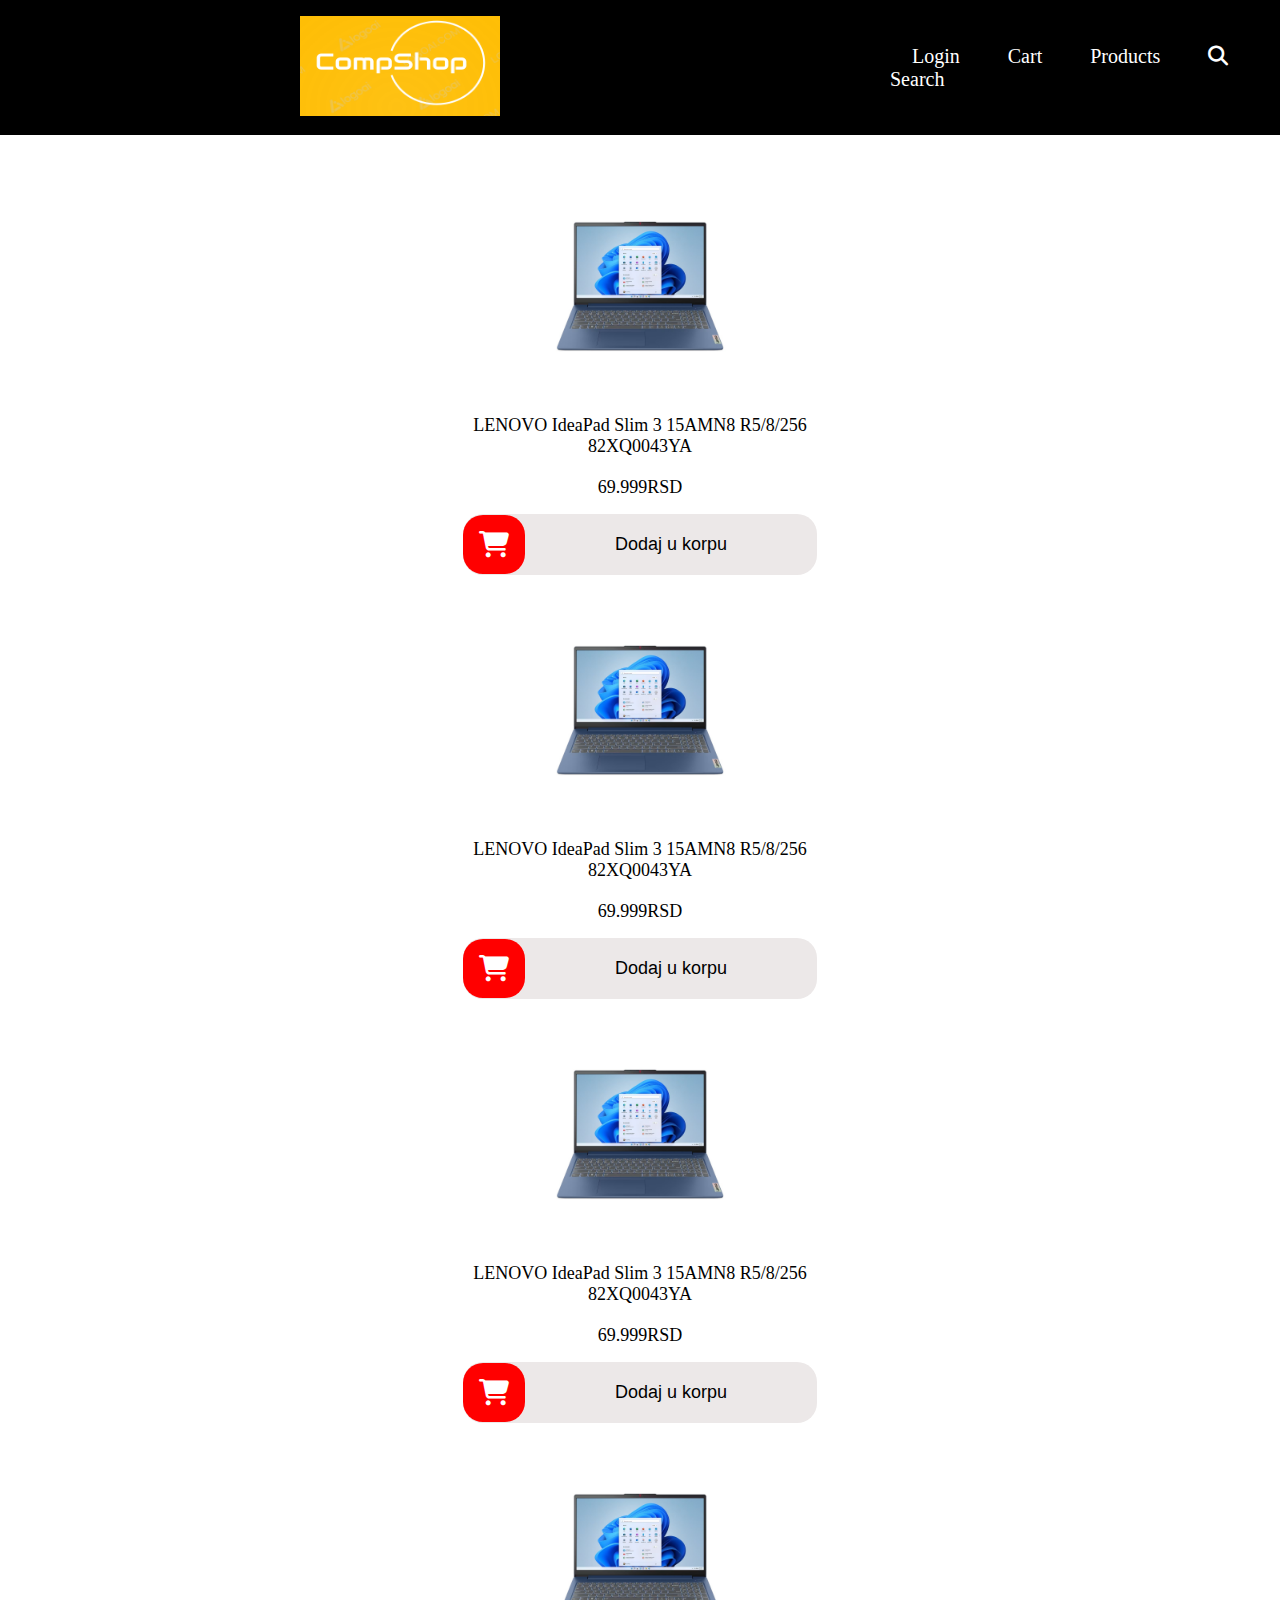
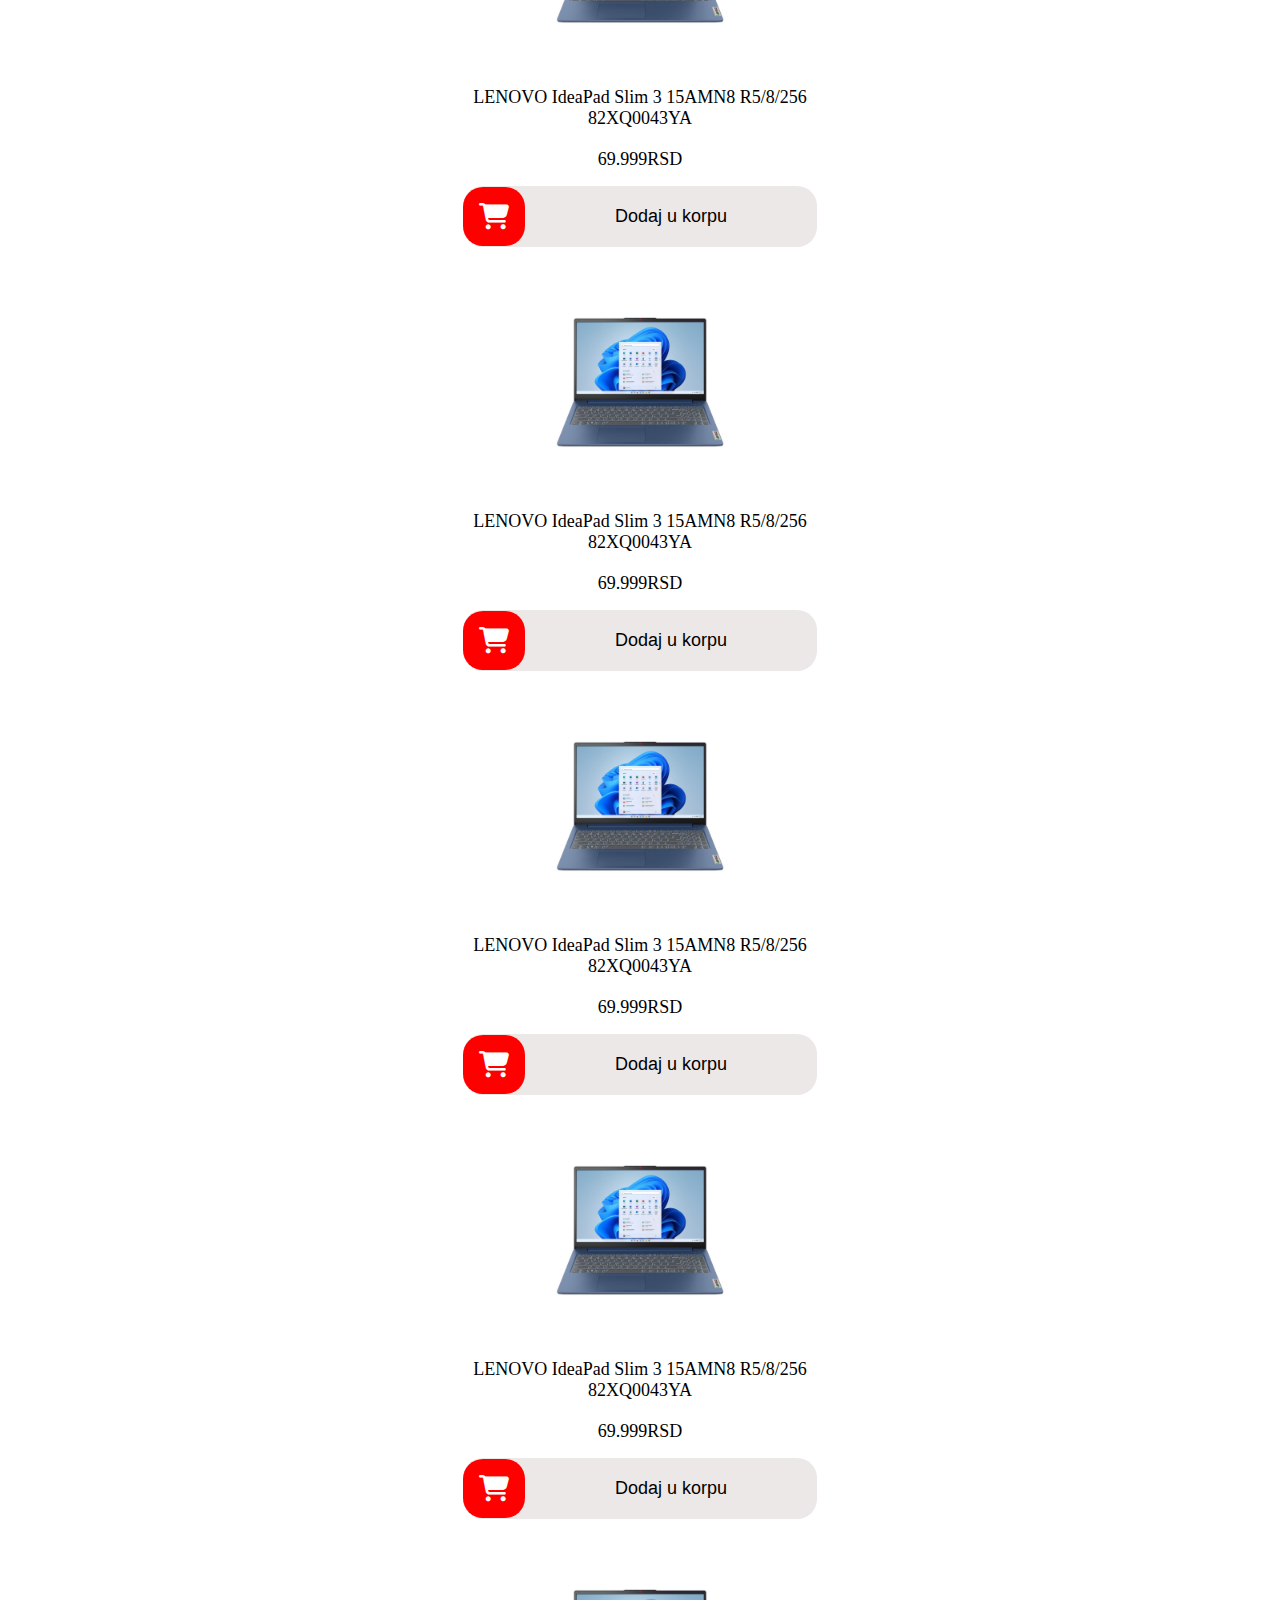
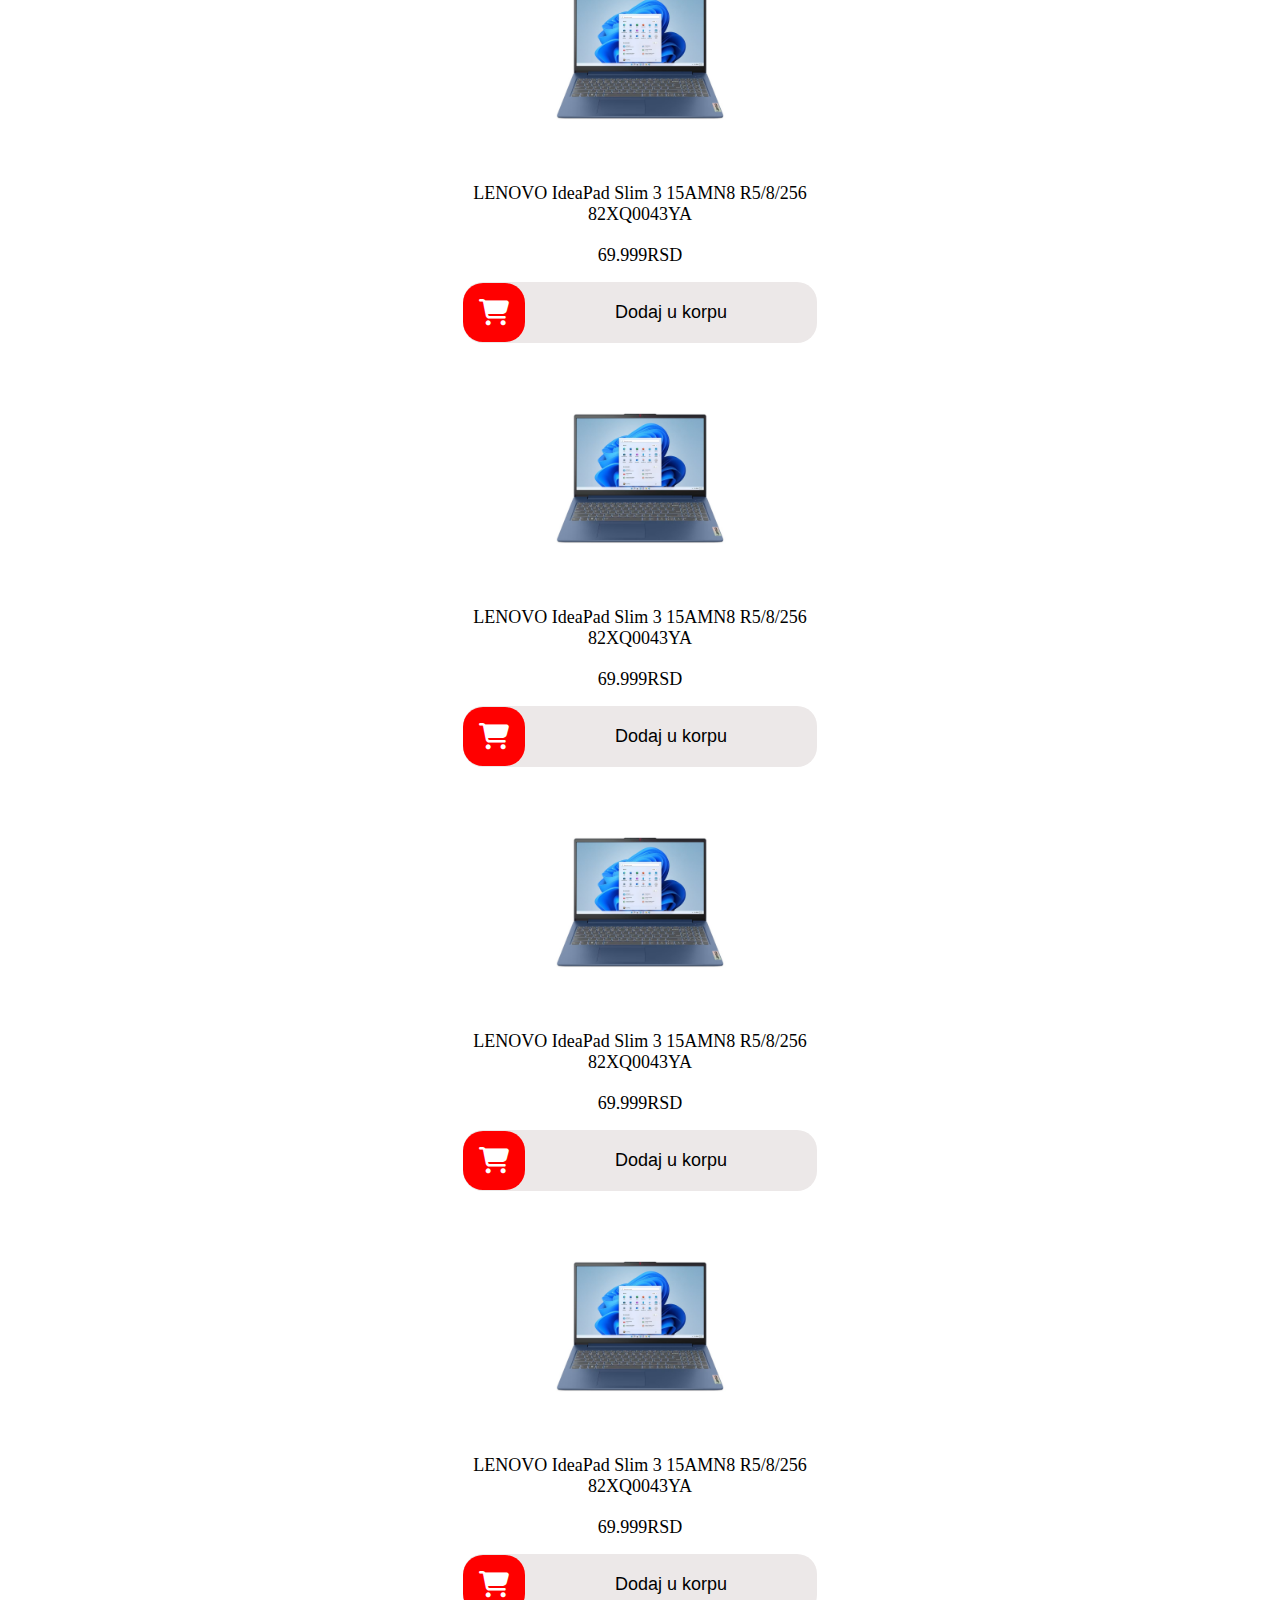
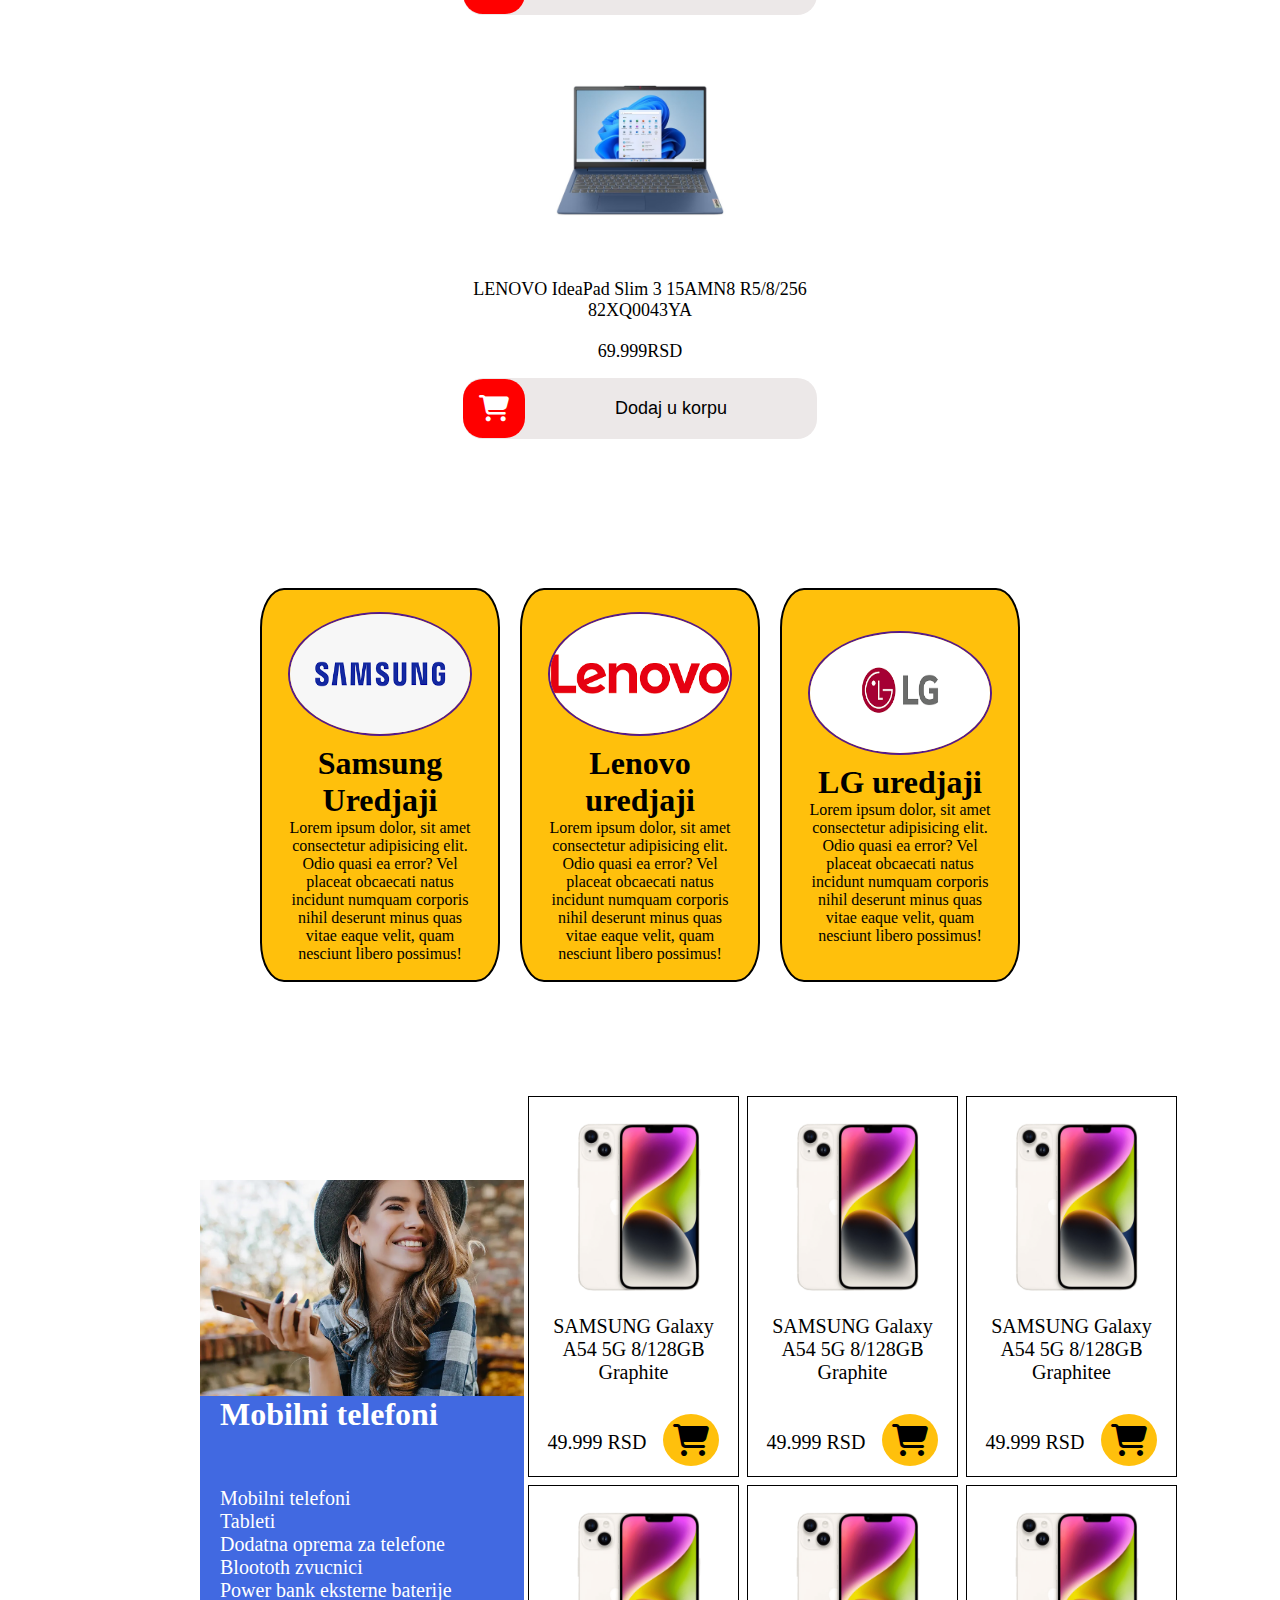
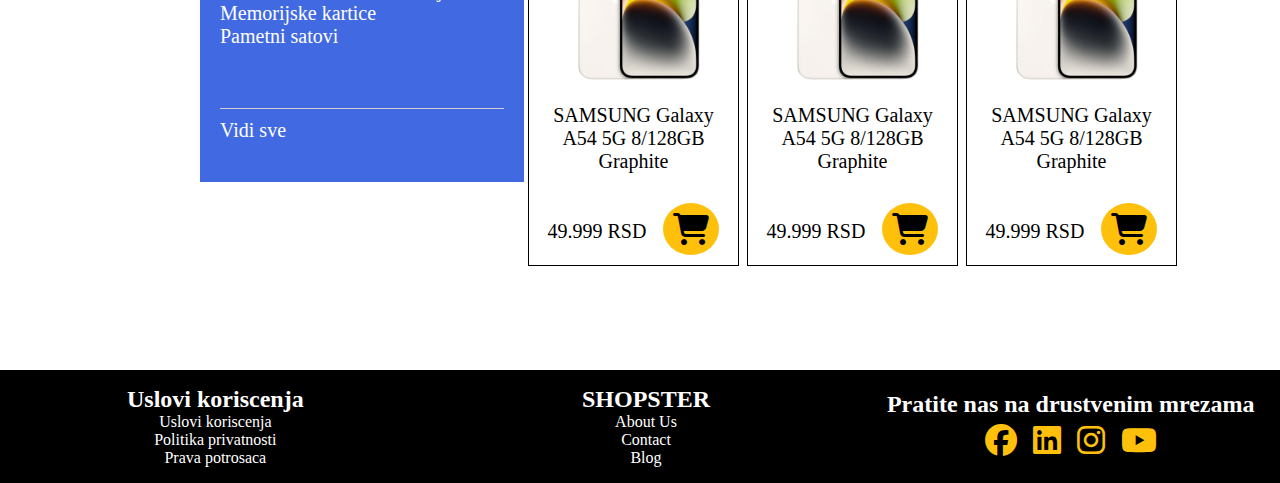
<file: index.html>
<!DOCTYPE html>
<html lang="en">
<head>
    <meta charset="UTF-8">
    <meta name="viewport" content="width=device-width, initial-scale=1.0">
    <title>Shop</title>
    <link rel="stylesheet" href="style.css">
    <link rel="stylesheet" href="https://cdnjs.cloudflare.com/ajax/libs/font-awesome/6.3.0/css/all.min.css">

</head>
<body>

    <!-- header -->
    <header>
        <div class="nav-menu">
        
            <div class="img-menu">
                <a href="#"><img src="images/compshop3.png" alt="sl1" width="200px" height="100px"></a>
            </div>
    
            <nav class="div-menu">
                <ul class="ul-lista">
                    <li><a href="login.html">Login</a></li>
                    <li><a href="cart.html">Cart</a></li>
                    <li><a href="product.html">Products</a></li>
                    <li><a href=""><i class="fa-solid fa-magnifying-glass"></i>Search</a></li>
                </ul>
            </nav>
        </div>
    </header>

    <!-- preporuceni proizvodi -->
    <div class="indexArtikli">
        <div class="slike">
            <img src="images/LENOVO_IdeaPad_Slim_3_15AMN8_R5_8_256_82XQ0043YA.jpg" alt="dsa">
            <p>LENOVO IdeaPad Slim 3 15AMN8 R5/8/256 82XQ0043YA</p>
            <p>69.999RSD</p>
            <button class="addToCart">
                <span class="icon"><i class="fa-solid fa-cart-shopping fa-2x"></i></span>
                <span class="text">Dodaj u korpu</span>
            </button>
        </div>
        <div class="slike">
            <img src="images/LENOVO_IdeaPad_Slim_3_15AMN8_R5_8_256_82XQ0043YA.jpg" alt="dsa">
            <p>LENOVO IdeaPad Slim 3 15AMN8 R5/8/256 82XQ0043YA</p>
            <p>69.999RSD</p>
            <button class="addToCart">
                <span class="icon"><i class="fa-solid fa-cart-shopping fa-2x"></i></span>
                <span class="text">Dodaj u korpu</span>
            </button>
        </div>
        <div class="slike">
            <img src="images/LENOVO_IdeaPad_Slim_3_15AMN8_R5_8_256_82XQ0043YA.jpg" alt="dsa">
            <p>LENOVO IdeaPad Slim 3 15AMN8 R5/8/256 82XQ0043YA</p>
            <p>69.999RSD</p>
            <button class="addToCart">
                <span class="icon"><i class="fa-solid fa-cart-shopping fa-2x"></i></span>
                <span class="text">Dodaj u korpu</span>
            </button>
        </div>
        <div class="slike">
            <img src="images/LENOVO_IdeaPad_Slim_3_15AMN8_R5_8_256_82XQ0043YA.jpg" alt="dsa">
            <p>LENOVO IdeaPad Slim 3 15AMN8 R5/8/256 82XQ0043YA</p>
            <p>69.999RSD</p>
            <button class="addToCart">
                <span class="icon"><i class="fa-solid fa-cart-shopping fa-2x"></i></span>
                <span class="text">Dodaj u korpu</span>
            </button>
        </div>
        <div class="slike">
            <img src="images/LENOVO_IdeaPad_Slim_3_15AMN8_R5_8_256_82XQ0043YA.jpg" alt="dsa">
            <p>LENOVO IdeaPad Slim 3 15AMN8 R5/8/256 82XQ0043YA</p>
            <p>69.999RSD</p>
            <button class="addToCart">
                <span class="icon"><i class="fa-solid fa-cart-shopping fa-2x"></i></span>
                <span class="text">Dodaj u korpu</span>
            </button>
        </div>
        <div class="slike">
            <img src="images/LENOVO_IdeaPad_Slim_3_15AMN8_R5_8_256_82XQ0043YA.jpg" alt="dsa"> 
            <p>LENOVO IdeaPad Slim 3 15AMN8 R5/8/256 82XQ0043YA</p>
            <p>69.999RSD</p>
            <button class="addToCart">
                <span class="icon"><i class="fa-solid fa-cart-shopping fa-2x"></i></span>
                <span class="text">Dodaj u korpu</span>
            </button>
        </div>

        <div class="slike">
            <img src="images/LENOVO_IdeaPad_Slim_3_15AMN8_R5_8_256_82XQ0043YA.jpg" alt="dsa">
            <p>LENOVO IdeaPad Slim 3 15AMN8 R5/8/256 82XQ0043YA</p>
            <p>69.999RSD</p>
            <button class="addToCart">
                <span class="icon"><i class="fa-solid fa-cart-shopping fa-2x"></i></span>
                <span class="text">Dodaj u korpu</span>
            </button>
        </div>
        <div class="slike">
            <img src="images/LENOVO_IdeaPad_Slim_3_15AMN8_R5_8_256_82XQ0043YA.jpg" alt="dsa">
            <p>LENOVO IdeaPad Slim 3 15AMN8 R5/8/256 82XQ0043YA</p>
            <p>69.999RSD</p>
            <button class="addToCart">
                <span class="icon"><i class="fa-solid fa-cart-shopping fa-2x"></i></span>
                <span class="text">Dodaj u korpu</span>
            </button>
        </div>
        <div class="slike">
            <img src="images/LENOVO_IdeaPad_Slim_3_15AMN8_R5_8_256_82XQ0043YA.jpg" alt="dsa">
            <p>LENOVO IdeaPad Slim 3 15AMN8 R5/8/256 82XQ0043YA</p>
            <p>69.999RSD</p>
            <button class="addToCart">
                <span class="icon"><i class="fa-solid fa-cart-shopping fa-2x"></i></span>
                <span class="text">Dodaj u korpu</span>
            </button>
        </div>
        <div class="slike">
            <img src="images/LENOVO_IdeaPad_Slim_3_15AMN8_R5_8_256_82XQ0043YA.jpg" alt="dsa">
            <p>LENOVO IdeaPad Slim 3 15AMN8 R5/8/256 82XQ0043YA</p>
            <p>69.999RSD</p>
            <button class="addToCart">
                <span class="icon"><i class="fa-solid fa-cart-shopping fa-2x"></i></span>
                <span class="text">Dodaj u korpu</span>
            </button>
        </div>
        <div class="slike">
            <img src="images/LENOVO_IdeaPad_Slim_3_15AMN8_R5_8_256_82XQ0043YA.jpg" alt="dsa">
            <p>LENOVO IdeaPad Slim 3 15AMN8 R5/8/256 82XQ0043YA</p>
            <p>69.999RSD</p>
            <button class="addToCart">
                <span class="icon"><i class="fa-solid fa-cart-shopping fa-2x"></i></span>
                <span class="text">Dodaj u korpu</span>
            </button>
        </div>
        <div class="slike">
            <img src="images/LENOVO_IdeaPad_Slim_3_15AMN8_R5_8_256_82XQ0043YA.jpg" alt="dsa"> 
            <p>LENOVO IdeaPad Slim 3 15AMN8 R5/8/256 82XQ0043YA</p>
            <p>69.999RSD</p>
            <button class="addToCart">
                <span class="icon"><i class="fa-solid fa-cart-shopping fa-2x"></i></span>
                <span class="text">Dodaj u korpu</span>
            </button>
        </div>
    </div>

    <!-- kompanije section -->
    <div class="div-border">
        <div class="div-class-border">
            <a href=""><img src="images/samsung.png" alt=""></a>
            <h1>Samsung Uredjaji</h1>
            <p>Lorem ipsum dolor, sit amet consectetur adipisicing elit. Odio quasi ea error? Vel placeat obcaecati natus incidunt numquam corporis nihil deserunt minus quas vitae eaque velit, quam nesciunt libero possimus!</p>    
        </div>
        <div class="div-class-border">
            <a href=""><img src="images/lenovo.png" alt=""></a>
            <h1>Lenovo uredjaji</h1>
            <p>Lorem ipsum dolor, sit amet consectetur adipisicing elit. Odio quasi ea error? Vel placeat obcaecati natus incidunt numquam corporis nihil deserunt minus quas vitae eaque velit, quam nesciunt libero possimus!</p>    
        </div>
        <div class="div-class-border">
            <a href=""><img src="images/lg.png" alt=""></a>
            <h1>LG uredjaji</h1>
            <p>Lorem ipsum dolor, sit amet consectetur adipisicing elit. Odio quasi ea error? Vel placeat obcaecati natus incidunt numquam corporis nihil deserunt minus quas vitae eaque velit, quam nesciunt libero possimus!</p>        
        </div>
    </div>

    <!-- mobilni telefoni -->
    <div class="mobilni-telefoni">

        <div class="levi-div">
            <img src="images/pozadina mobilni.jpg" alt="">
            <h1>Mobilni telefoni</h1>
            <ul>
                <li><a href="">Mobilni telefoni</a></li>
                <li><a href="">Tableti</a></li>
                <li><a href="">Dodatna oprema za telefone</a></li>
                <li><a href="">Bloototh zvucnici</a></li>
                <li><a href="">Power bank eksterne baterije</a></li>
                <li><a href="">Memorijske kartice</a></li>
                <li><a href="">Pametni satovi</a></li>
                <li class="vidi-sve"><a href="">Vidi sve</a></li>
            </ul>
        </div>

        <div class="desni-div">
            <div class="div-slike-telefona">
                <a href=""><img src="images/iPhone14Plus.png" alt=""></a>
                <p>SAMSUNG Galaxy A54 5G 8/128GB Graphite</p>
                <div class="telefoniCart">
                    <p>49.999 RSD</p>    
                    <i class="fa-solid fa-cart-shopping fa-2x"></i>        
                </div>
            </div>
            <div class="div-slike-telefona">
                <a href=""><img src="images/iPhone14Plus.png" alt=""></a>
                <p>SAMSUNG Galaxy A54 5G 8/128GB Graphite</p>
                <div class="telefoniCart">
                    <p>49.999 RSD</p>    
                    <i class="fa-solid fa-cart-shopping fa-2x"></i>        
                </div> 
            </div>
            <div class="div-slike-telefona">
                <a href=""><img src="images/iPhone14Plus.png" alt=""></a>
                <p>SAMSUNG Galaxy A54 5G 8/128GB Graphitee</p>
                <div class="telefoniCart">
                    <p>49.999 RSD</p>    
                    <i class="fa-solid fa-cart-shopping fa-2x"></i>        
                </div>  
            </div>

            <div class="div-slike-telefona">
                <a href=""><img src="images/iPhone14Plus.png" alt=""></a>
                <p>SAMSUNG Galaxy A54 5G 8/128GB Graphite</p>
                <div class="telefoniCart">
                    <p>49.999 RSD</p>    
                    <i class="fa-solid fa-cart-shopping fa-2x"></i>        
                </div>   
            </div>
            <div class="div-slike-telefona">
                <a href=""><img src="images/iPhone14Plus.png" alt=""></a>
                <p>SAMSUNG Galaxy A54 5G 8/128GB Graphite</p>
                <div class="telefoniCart">
                    <p>49.999 RSD</p>    
                    <i class="fa-solid fa-cart-shopping fa-2x"></i>        
                </div>   
            </div>
            <div class="div-slike-telefona">
                <a href=""><img src="images/iPhone14Plus.png" alt=""></a>
                <p>SAMSUNG Galaxy A54 5G 8/128GB Graphite</p>
                <div class="telefoniCart">
                    <p>49.999 RSD</p>    
                    <i class="fa-solid fa-cart-shopping fa-2x"></i>        
                </div> 
            </div>

        </div>

    </div>


    <!-- footer -->
    <div class="div-footer">
        <footer class="footer">
            <div class="uslovi-koriscenja">
                <h2>Uslovi koriscenja</h2>
                <ul>
                    <li><a href="">Uslovi koriscenja</a></li>
                    <li><a href="">Politika privatnosti</a></li>
                    <li><a href="">Prava potrosaca</a></li>
                </ul>
    
            </div>
    
            <div class="shopster">
                <h2>SHOPSTER</h2>
                <ul>
                    <li><a href="">About Us</a></li>
                    <li><a href="">Contact</a></li>
                    <li><a href="">Blog</a></li>
                </ul>
            </div>
            <div class="social-network">
                <h2>Pratite nas na drustvenim mrezama</h2>
                <a href=""><i class="fa-brands fa-facebook fa-2x"></i></a>
                <a href=""><i class="fa-brands fa-linkedin fa-2x"></i></a>   
                <a href=""><i class="fa-brands fa-instagram fa-2x"></i></a>
                <a href=""><i class="fa-brands fa-youtube fa-2x"></i></a>
            </div>
        </footer>    
    </div>

</body>
</html>
</file>
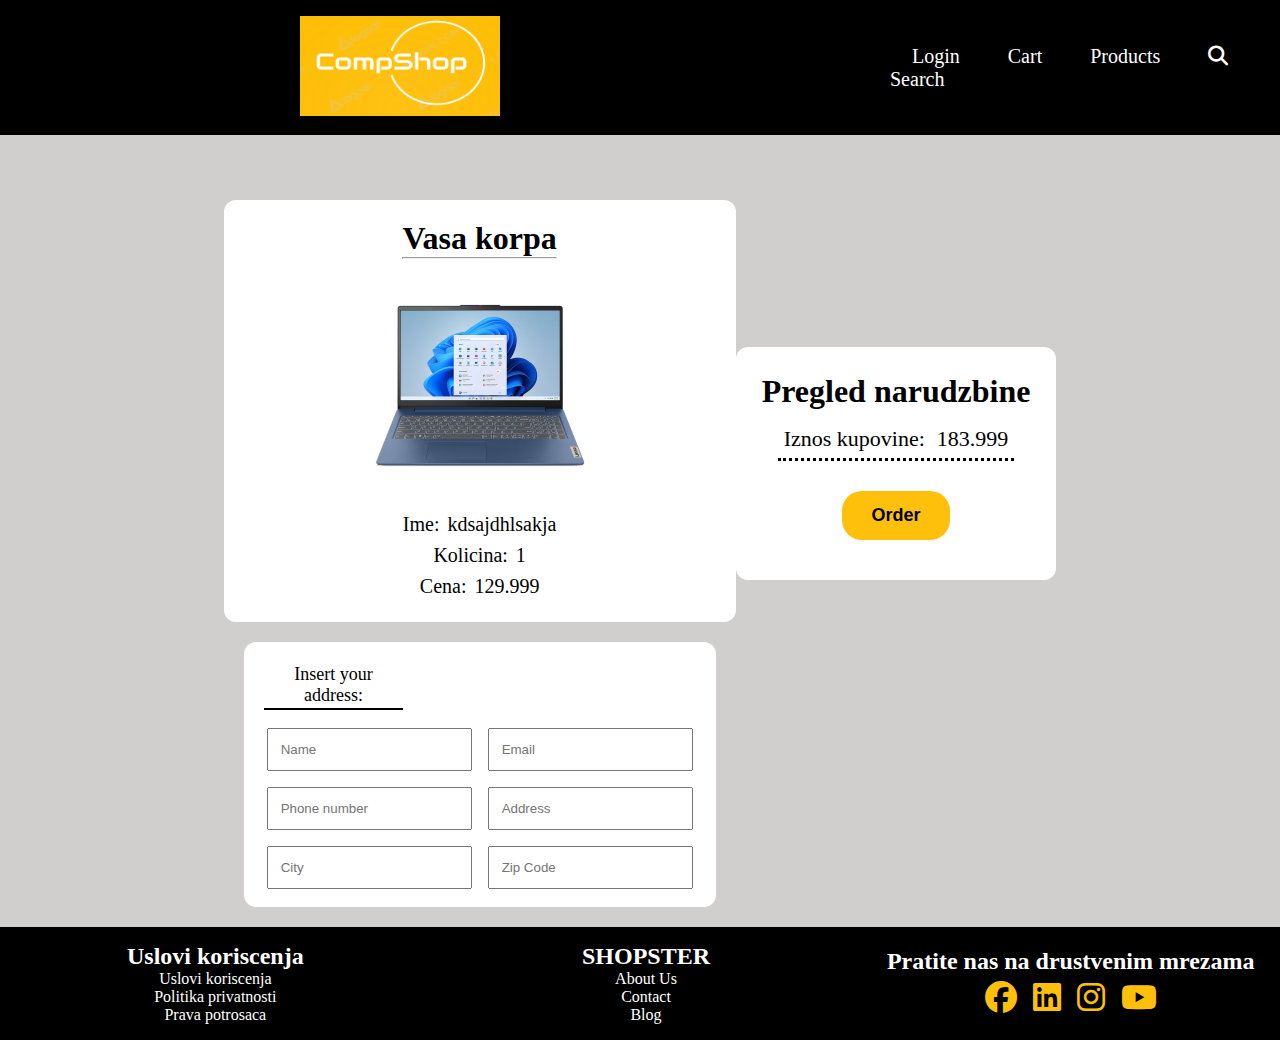
<file: cart.html>
<!DOCTYPE html>
<html lang="en">
<head>
    <meta charset="UTF-8">
    <meta name="viewport" content="width=device-width, initial-scale=1.0">
    <title>Document</title>
    <link rel="stylesheet" href="https://cdnjs.cloudflare.com/ajax/libs/font-awesome/6.3.0/css/all.min.css">
    <link rel="stylesheet" href="style.css">
</head>
<body>
     <!-- header -->
    <header>
        <div class="nav-menu">
        
            <div class="img-menu">
                <a href="index.html"><img src="images/compshop3.png" alt="sl1" width="200px" height="100px"></a>
            </div>
    
            <nav class="div-menu">
                <ul class="ul-lista">
                    <li class="login-nav"><a href="login.html">Login</a></li>
                    <li><a href="#">Cart</a></li>
                    <li><a href="product.html">Products</a></li>
                    <li><a href=""><i class="fa-solid fa-magnifying-glass"></i>Search</a></li>
                </ul>
            </nav>
        </div>
    </header>

    <div class="cart-div">
        <div class="cartAndAddress">
            <div class="cart-orders">
                <div class="your-cart">
                    <h1>Vasa korpa</h1>
                    <hr>
                </div>
    
                <div class="cart-orders-details">
                    <img src="images/LENOVO_IdeaPad_Slim_3_15AMN8_R5_8_256_82XQ0043YA.jpg" alt="dsa">
                
                    <div class="group-div">
                        <p>Ime:</p>
                        <p>kdsajdhlsakja</p>
                    </div>
                    <div class="group-div">
                        <p>Kolicina:</p>
                        <p>1</p>
                    </div>                
                    <div class="group-div">
                        <p>Cena:</p>
                        <p>129.999</p>    
                    </div>
                </div>
            </div>
    
            <div class="cart-address">
                <p>Insert your address:</p>
                <form action="" method="post">
                    <input type="text" placeholder="Name">
                    <input type="text" placeholder="Email">
                    <input type="text" placeholder="Phone number">
                    <input type="text" placeholder="Address">
                    <input type="text" placeholder="City">
                    <input type="text" placeholder="Zip Code">
                </form>
            </div>
    
    
        </div>

        <div class="cart-view">
            <div class="cart-view-details">
                <h1>Pregled narudzbine</h1>
                <div class="cart-price-sum">
                    <p>Iznos kupovine:</p>
                    <p>183.999</p>    
                </div>
                <button class="btnOrder">Order</button>    
            </div>
        </div>
    </div>

    <!-- footer -->
    <div class="div-footer">
        <footer class="footer">
            <div class="uslovi-koriscenja">
                <h2>Uslovi koriscenja</h2>
                <ul>
                    <li><a href="">Uslovi koriscenja</a></li>
                    <li><a href="">Politika privatnosti</a></li>
                    <li><a href="">Prava potrosaca</a></li>
                </ul>
        
            </div>
        
            <div class="shopster">
                <h2>SHOPSTER</h2>
                <ul>
                    <li><a href="">About Us</a></li>
                    <li><a href="">Contact</a></li>
                    <li><a href="">Blog</a></li>
                </ul>
            </div>
            <div class="social-network">
                <h2>Pratite nas na drustvenim mrezama</h2>
                <a href=""><i class="fa-brands fa-facebook fa-2x"></i></a>
                <a href=""><i class="fa-brands fa-linkedin fa-2x"></i></a>   
                <a href=""><i class="fa-brands fa-instagram fa-2x"></i></a>
                <a href=""><i class="fa-brands fa-youtube fa-2x"></i></a>
            </div>
        </footer>    
    </div>
    
</body>
</html>
</file>
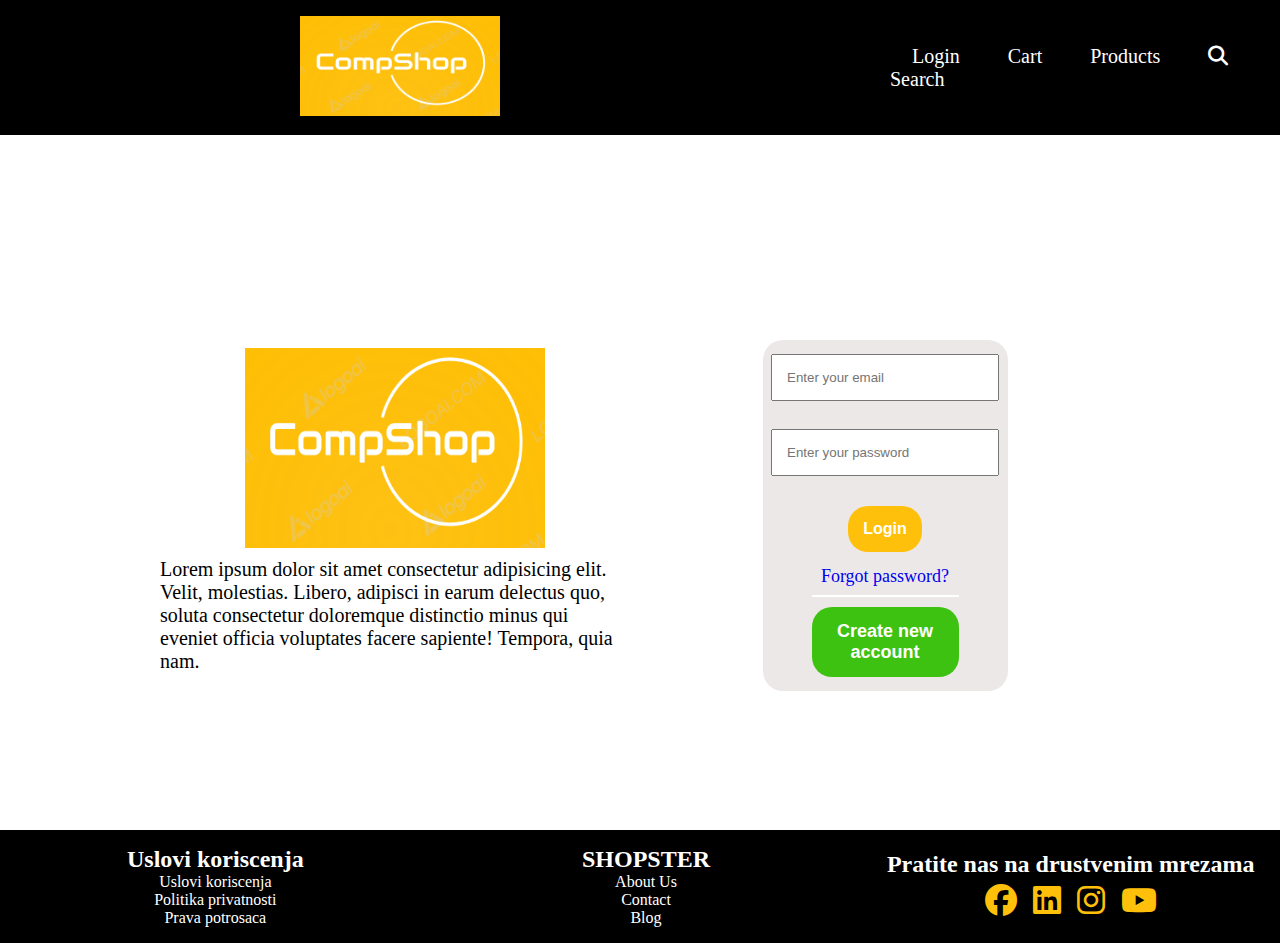
<file: login.html>
<!DOCTYPE html>
<html lang="en">
<head>
    <meta charset="UTF-8">
    <meta name="viewport" content="width=device-width, initial-scale=1.0">
    <title>Document</title>
    <link rel="stylesheet" href="style.css">
    <link rel="stylesheet" href="https://cdnjs.cloudflare.com/ajax/libs/font-awesome/6.3.0/css/all.min.css">

</head>
<body>

    <!-- header -->
    <header>
        <div class="nav-menu">
        
            <div class="img-menu">
                <a href="index.html"><img src="images/compshop3.png" alt="sl1" width="200px" height="100px"></a>
            </div>

            <nav class="div-menu">
                <ul class="ul-lista">
                    <li><a href="#">Login</a></li>
                    <li><a href="cart.html">Cart</a></li>
                    <li><a href="product.html">Products</a></li>
                    <li><a href=""><i class="fa-solid fa-magnifying-glass"></i>Search</a></li>
                </ul>
            </nav>
        </div>
    </header>

    <!-- login form -->
    <div class="login-form">

        <div class="img-inputs">
            <img src="images/compshop3.png" alt="">
            <p>Lorem ipsum dolor sit amet consectetur adipisicing 
                elit. Velit, molestias. Libero, adipisci in earum 
                delectus quo, soluta consectetur doloremque distinctio
                 minus qui eveniet officia voluptates facere sapiente!
                  Tempora, quia nam.</p>    
        </div>

        <div class="inputs">
            <form action="" method="post">
                <input type="email" placeholder="Enter your email">
                <input type="password" placeholder="Enter your password">    
                <button type="button" class="btnLogin">Login</button>
                <a href="forgotpassword.html">Forgot password?</a>
                <button type="submit" class="btn-createNewAccount">
                    <a href="register.html">Create new account</a>
                    <span class="line"></span>
                </button>
            </form>
        </div>

    </div>


    <!-- footer -->
    <div class="div-footer">
        <footer class="footer">
            <div class="uslovi-koriscenja">
                <h2>Uslovi koriscenja</h2>
                <ul>
                    <li><a href="">Uslovi koriscenja</a></li>
                    <li><a href="">Politika privatnosti</a></li>
                    <li><a href="">Prava potrosaca</a></li>
                </ul>
    
            </div>
    
            <div class="shopster">
                <h2>SHOPSTER</h2>
                <ul>
                    <li><a href="">About Us</a></li>
                    <li><a href="">Contact</a></li>
                    <li><a href="">Blog</a></li>
                </ul>
            </div>
            <div class="social-network">
                <h2>Pratite nas na drustvenim mrezama</h2>
                <a href=""><i class="fa-brands fa-facebook fa-2x"></i></a>
                <a href=""><i class="fa-brands fa-linkedin fa-2x"></i></a>   
                <a href=""><i class="fa-brands fa-instagram fa-2x"></i></a>
                <a href=""><i class="fa-brands fa-youtube fa-2x"></i></a>
            </div>
        </footer>    
    </div>
    
</body>
</html>
</file>
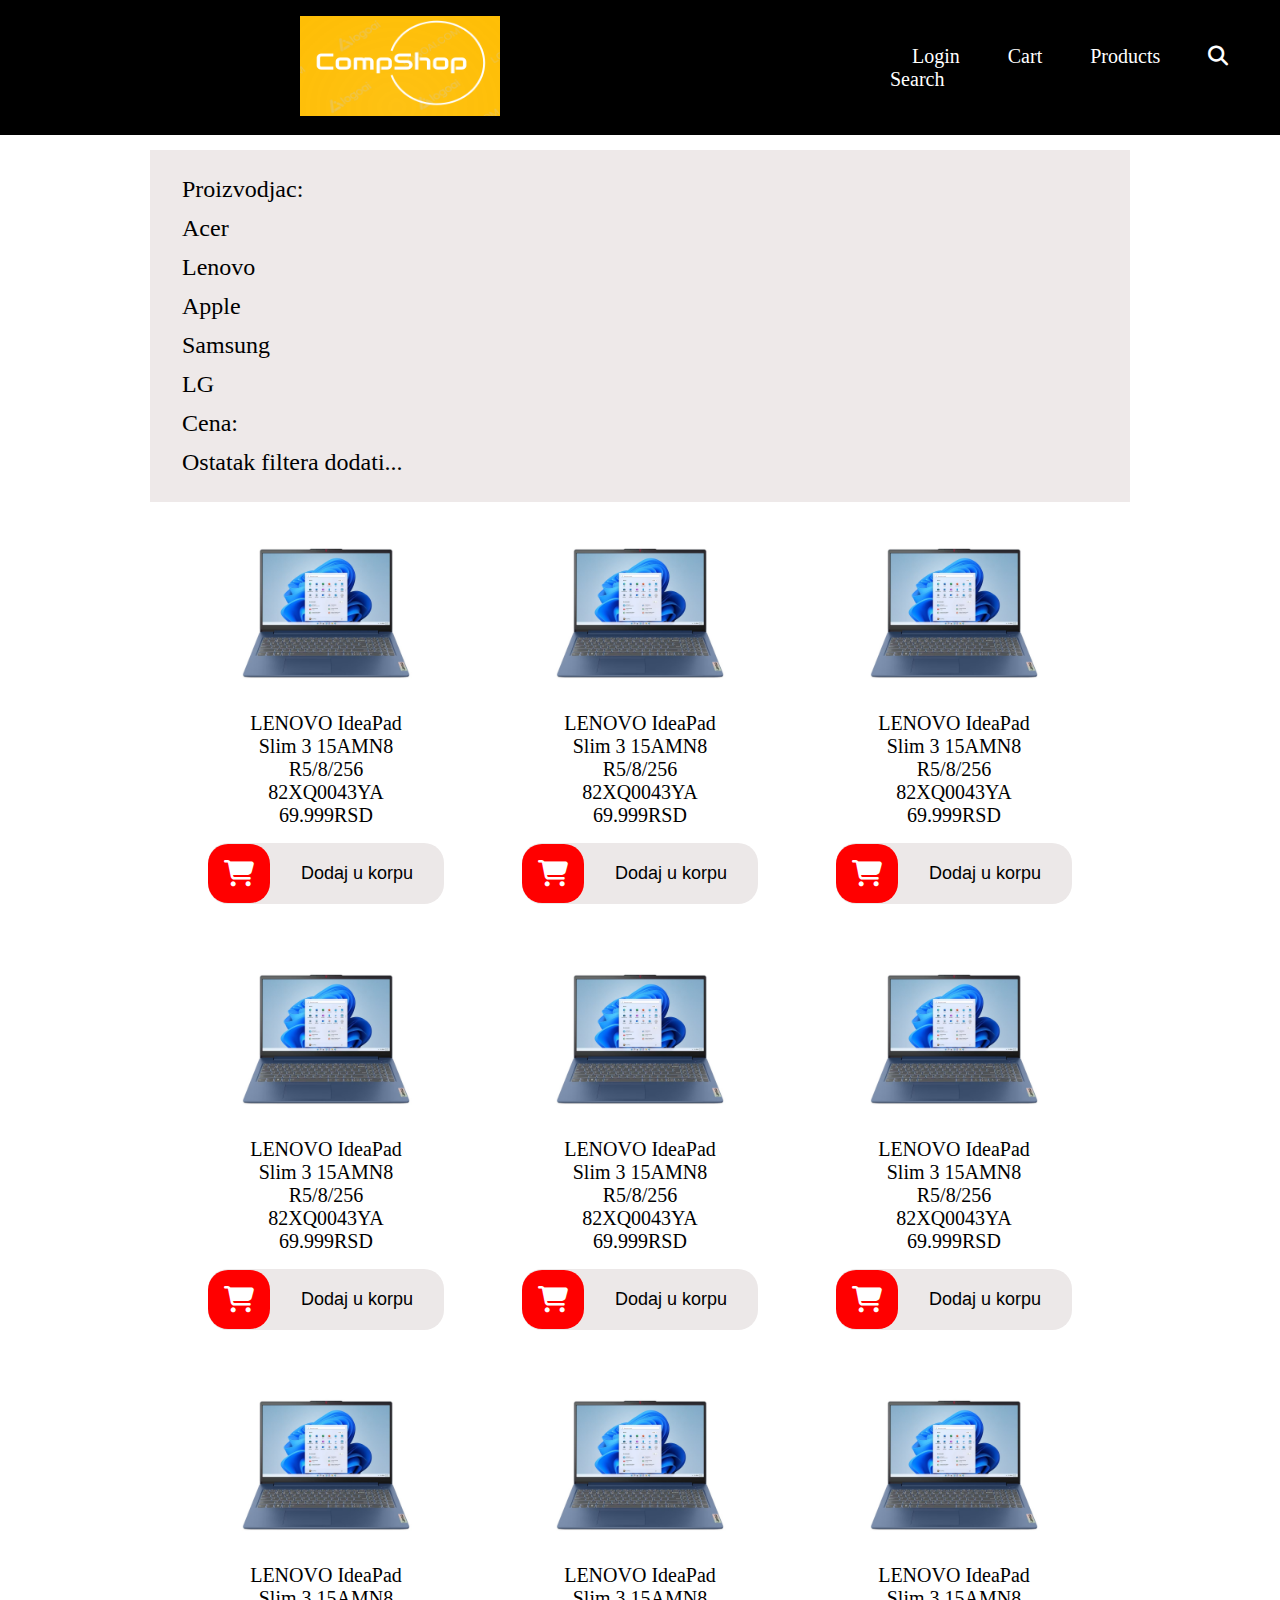
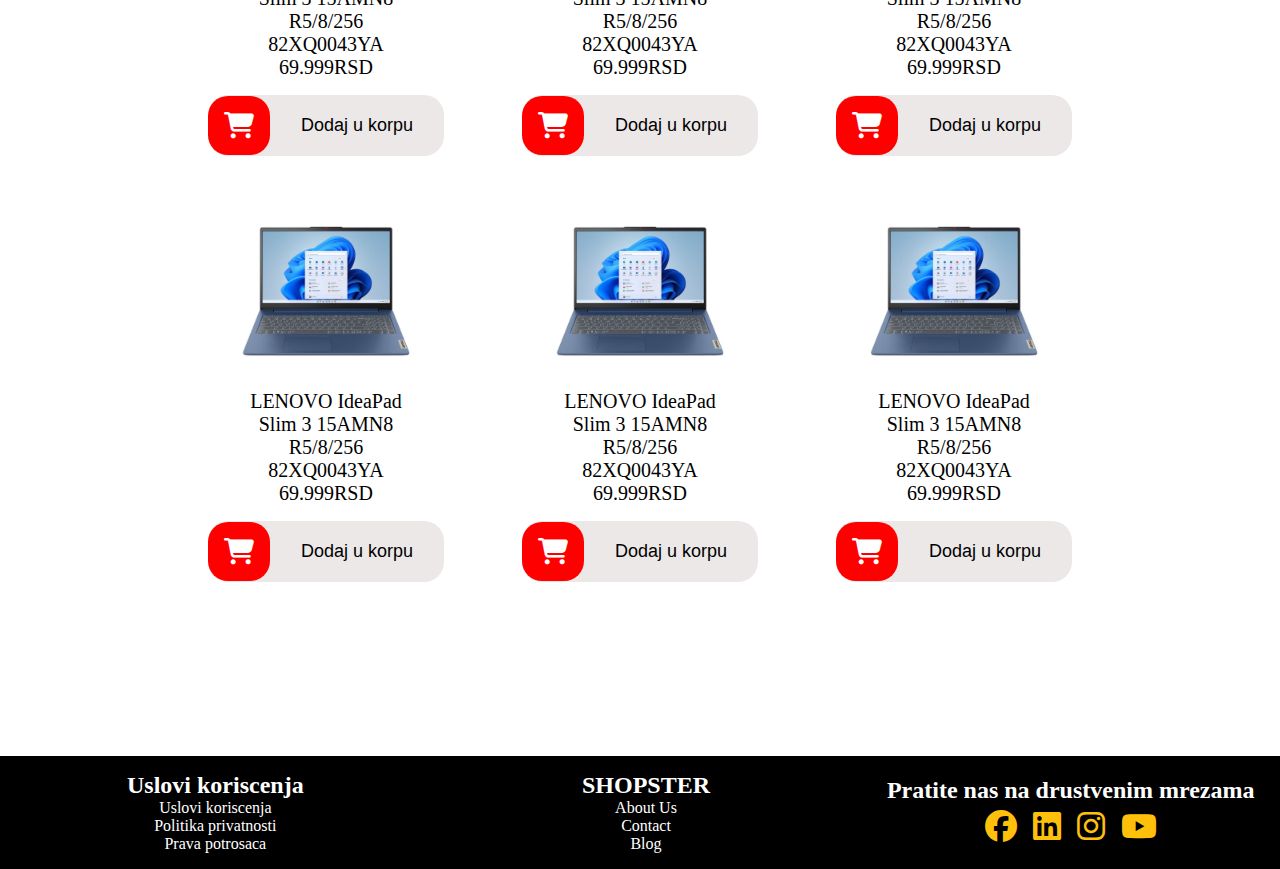
<file: product.html>
<!DOCTYPE html>
<html lang="en">
<head>
    <meta charset="UTF-8">
    <meta name="viewport" content="width=device-width, initial-scale=1.0">
    <title>Document</title>
    <link rel="stylesheet" href="style.css">
    <link rel="stylesheet" href="https://cdnjs.cloudflare.com/ajax/libs/font-awesome/6.3.0/css/all.min.css">
</head>
<body>
    
    <!-- header -->
    <header>
        <div class="nav-menu">
        
            <div class="img-menu">
                <a href="index.html"><img src="images/compshop3.png" alt="sl1" width="200px" height="100px"></a>
            </div>
    
            <nav class="div-menu">
                <ul class="ul-lista">
                    <li><a href="login.html">Login</a></li>
                    <li><a href="cart.html">Cart</a></li>
                    <li><a href="#">Products</a></li>
                    <li><a href=""><i class="fa-solid fa-magnifying-glass"></i>Search</a></li>
                </ul>
            </nav>
        </div>
    </header>

     <!-- preporuceni proizvodi -->
    <div class="product-filters">
        <div class="filters">
            <p>Proizvodjac:</p>
            <p>Acer</p>
            <p>Lenovo</p>
            <p>Apple</p>
            <p>Samsung</p>
            <p>LG</p>
            
            <p>Cena:</p>
            <p>Ostatak filtera dodati...</p>
        </div>

        <div class="products-div">
            <div class="products">
                <img src="images/LENOVO_IdeaPad_Slim_3_15AMN8_R5_8_256_82XQ0043YA.jpg" alt="dsa">
                <p>LENOVO IdeaPad Slim 3 15AMN8 R5/8/256 82XQ0043YA</p>
                <p>69.999RSD</p>
                <button class="addToCart">
                    <span class="icon"><i class="fa-solid fa-cart-shopping fa-2x"></i></span>
                    <span class="text">Dodaj u korpu</span>
                </button>
            </div>
            <div class="products">
                <img src="images/LENOVO_IdeaPad_Slim_3_15AMN8_R5_8_256_82XQ0043YA.jpg" alt="dsa">
                <p>LENOVO IdeaPad Slim 3 15AMN8 R5/8/256 82XQ0043YA</p>
                <p>69.999RSD</p>
                <button class="addToCart">
                    <span class="icon"><i class="fa-solid fa-cart-shopping fa-2x"></i></span>
                    <span class="text">Dodaj u korpu</span>
                </button>
            </div>
            <div class="products">
                <img src="images/LENOVO_IdeaPad_Slim_3_15AMN8_R5_8_256_82XQ0043YA.jpg" alt="dsa">
                <p>LENOVO IdeaPad Slim 3 15AMN8 R5/8/256 82XQ0043YA</p>
                <p>69.999RSD</p>
                <button class="addToCart">
                    <span class="icon"><i class="fa-solid fa-cart-shopping fa-2x"></i></span>
                    <span class="text">Dodaj u korpu</span>
                </button>
            </div>
            <div class="products">
                <img src="images/LENOVO_IdeaPad_Slim_3_15AMN8_R5_8_256_82XQ0043YA.jpg" alt="dsa">
                <p>LENOVO IdeaPad Slim 3 15AMN8 R5/8/256 82XQ0043YA</p>
                <p>69.999RSD</p>
                <button class="addToCart">
                    <span class="icon"><i class="fa-solid fa-cart-shopping fa-2x"></i></span>
                    <span class="text">Dodaj u korpu</span>
                </button>
            </div>
            <div class="products">
                <img src="images/LENOVO_IdeaPad_Slim_3_15AMN8_R5_8_256_82XQ0043YA.jpg" alt="dsa">
                <p>LENOVO IdeaPad Slim 3 15AMN8 R5/8/256 82XQ0043YA</p>
                <p>69.999RSD</p>
                <button class="addToCart">
                    <span class="icon"><i class="fa-solid fa-cart-shopping fa-2x"></i></span>
                    <span class="text">Dodaj u korpu</span>
                </button>
            </div>
            <div class="products">
                <img src="images/LENOVO_IdeaPad_Slim_3_15AMN8_R5_8_256_82XQ0043YA.jpg" alt="dsa"> 
                <p>LENOVO IdeaPad Slim 3 15AMN8 R5/8/256 82XQ0043YA</p>
                <p>69.999RSD</p>
                <button class="addToCart">
                    <span class="icon"><i class="fa-solid fa-cart-shopping fa-2x"></i></span>
                    <span class="text">Dodaj u korpu</span>
                </button>
            </div>
    
            <div class="products">
                <img src="images/LENOVO_IdeaPad_Slim_3_15AMN8_R5_8_256_82XQ0043YA.jpg" alt="dsa">
                <p>LENOVO IdeaPad Slim 3 15AMN8 R5/8/256 82XQ0043YA</p>
                <p>69.999RSD</p>
                <button class="addToCart">
                    <span class="icon"><i class="fa-solid fa-cart-shopping fa-2x"></i></span>
                    <span class="text">Dodaj u korpu</span>
                </button>
            </div>
            <div class="products">
                <img src="images/LENOVO_IdeaPad_Slim_3_15AMN8_R5_8_256_82XQ0043YA.jpg" alt="dsa">
                <p>LENOVO IdeaPad Slim 3 15AMN8 R5/8/256 82XQ0043YA</p>
                <p>69.999RSD</p>
                <button class="addToCart">
                    <span class="icon"><i class="fa-solid fa-cart-shopping fa-2x"></i></span>
                    <span class="text">Dodaj u korpu</span>
                </button>
            </div>
            <div class="products">
                <img src="images/LENOVO_IdeaPad_Slim_3_15AMN8_R5_8_256_82XQ0043YA.jpg" alt="dsa">
                <p>LENOVO IdeaPad Slim 3 15AMN8 R5/8/256 82XQ0043YA</p>
                <p>69.999RSD</p>
                <button class="addToCart">
                    <span class="icon"><i class="fa-solid fa-cart-shopping fa-2x"></i></span>
                    <span class="text">Dodaj u korpu</span>
                </button>
            </div>
            <div class="products">
                <img src="images/LENOVO_IdeaPad_Slim_3_15AMN8_R5_8_256_82XQ0043YA.jpg" alt="dsa">
                <p>LENOVO IdeaPad Slim 3 15AMN8 R5/8/256 82XQ0043YA</p>
                <p>69.999RSD</p>
                <button class="addToCart">
                    <span class="icon"><i class="fa-solid fa-cart-shopping fa-2x"></i></span>
                    <span class="text">Dodaj u korpu</span>
                </button>
            </div>
            <div class="products">
                <img src="images/LENOVO_IdeaPad_Slim_3_15AMN8_R5_8_256_82XQ0043YA.jpg" alt="dsa">
                <p>LENOVO IdeaPad Slim 3 15AMN8 R5/8/256 82XQ0043YA</p>
                <p>69.999RSD</p>
                <button class="addToCart">
                    <span class="icon"><i class="fa-solid fa-cart-shopping fa-2x"></i></span>
                    <span class="text">Dodaj u korpu</span>
                </button>
            </div>
            <div class="products">
                <img src="images/LENOVO_IdeaPad_Slim_3_15AMN8_R5_8_256_82XQ0043YA.jpg" alt="dsa"> 
                <p>LENOVO IdeaPad Slim 3 15AMN8 R5/8/256 82XQ0043YA</p>
                <p>69.999RSD</p>
                <button class="addToCart">
                    <span class="icon"><i class="fa-solid fa-cart-shopping fa-2x"></i></span>
                    <span class="text">Dodaj u korpu</span>
                </button>
            </div>
    
        </div>
    </div>

    <!-- footer -->
    <div class="div-footer">
        <footer class="footer">
            <div class="uslovi-koriscenja">
                <h2>Uslovi koriscenja</h2>
                <ul>
                    <li><a href="">Uslovi koriscenja</a></li>
                    <li><a href="">Politika privatnosti</a></li>
                    <li><a href="">Prava potrosaca</a></li>
                </ul>
    
            </div>
    
            <div class="shopster">
                <h2>SHOPSTER</h2>
                <ul>
                    <li><a href="">About Us</a></li>
                    <li><a href="">Contact</a></li>
                    <li><a href="">Blog</a></li>
                </ul>
            </div>
            <div class="social-network">
                <h2>Pratite nas na drustvenim mrezama</h2>
                <a href=""><i class="fa-brands fa-facebook fa-2x"></i></a>
                <a href=""><i class="fa-brands fa-linkedin fa-2x"></i></a>   
                <a href=""><i class="fa-brands fa-instagram fa-2x"></i></a>
                <a href=""><i class="fa-brands fa-youtube fa-2x"></i></a>
            </div>
        </footer>    
    </div>

    
</body>
</html>
</file>
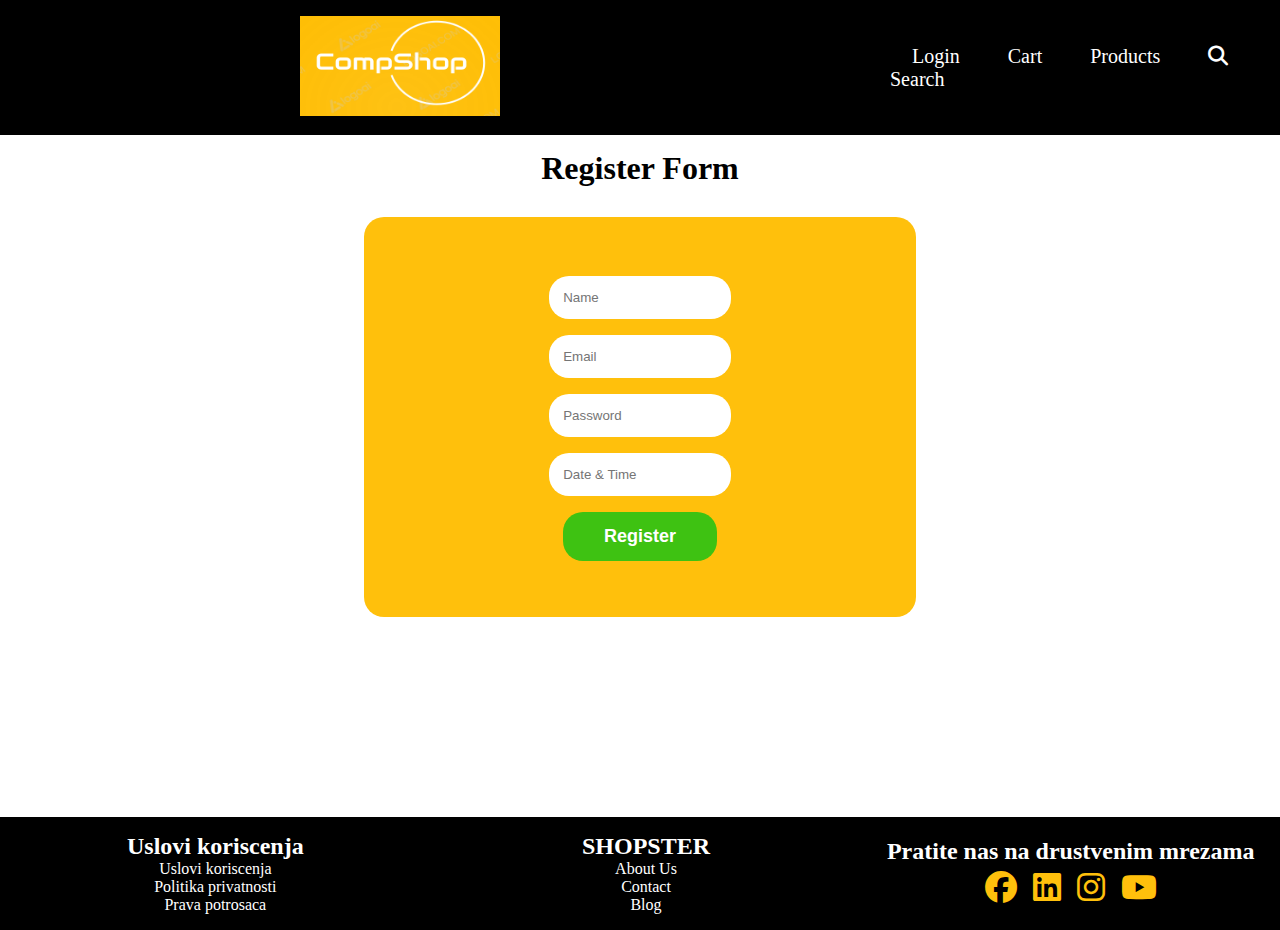
<file: register.html>
<!DOCTYPE html>
<html lang="en">
<head>
    <meta charset="UTF-8">
    <meta name="viewport" content="width=device-width, initial-scale=1.0">
    <title>Document</title>
    <link rel="stylesheet" href="style.css">
    <link rel="stylesheet" href="https://cdnjs.cloudflare.com/ajax/libs/font-awesome/6.3.0/css/all.min.css">
</head>
<body>

    <!-- header -->
    <header>
        <div class="nav-menu">
            <div class="img-menu">
                <a href="index.html"><img src="images/compshop3.png" alt="sl1" width="200px" height="100px"></a>
            </div>
    
            <nav class="div-menu">
                <ul class="ul-lista">
                    <li><a href="#">Login</a></li>
                    <li><a href="cart.html">Cart</a></li>
                    <li><a href="product.html">Products</a></li>
                    <li><a href=""><i class="fa-solid fa-magnifying-glass"></i>Search</a></li>
                </ul>
            </nav>
        </div>
    </header>

    <div class="registerNaslov">
        <h1>Register Form</h1>
    </div>

    <div class="register-form">
        <form action="" method="post">
            <input type="text" placeholder="Name">
            <input type="email" placeholder="Email">
            <input type="password" placeholder="Password">
            <input type="datetime" placeholder="Date & Time">
            <button type="submit">Register</button>
        </form>
    </div>
        
    <!-- footer -->
    <div class="div-footer">
        <footer class="footer">
            <div class="uslovi-koriscenja">
                <h2>Uslovi koriscenja</h2>
                <ul>
                    <li><a href="">Uslovi koriscenja</a></li>
                    <li><a href="">Politika privatnosti</a></li>
                    <li><a href="">Prava potrosaca</a></li>
                </ul>
    
            </div>
    
            <div class="shopster">
                <h2>SHOPSTER</h2>
                <ul>
                    <li><a href="">About Us</a></li>
                    <li><a href="">Contact</a></li>
                    <li><a href="">Blog</a></li>
                </ul>
            </div>
            <div class="social-network">
                <h2>Pratite nas na drustvenim mrezama</h2>
                <a href=""><i class="fa-brands fa-facebook fa-2x"></i></a>
                <a href=""><i class="fa-brands fa-linkedin fa-2x"></i></a>   
                <a href=""><i class="fa-brands fa-instagram fa-2x"></i></a>
                <a href=""><i class="fa-brands fa-youtube fa-2x"></i></a>
            </div>
        </footer>    
    </div>

</body>
</html>
</file>
<file: style.css>
* {
    padding: 0;
    margin: 0;
}

.nav-menu {
    background-color: black;
    position: fixed;
    top: 0;
    width: 100%;
    height: 15vh;
    display: flex;
    align-items: center;
    justify-self: center;
}

.img-menu {    
    margin-left: 300px;
    width: 50%;
}

.div-menu {
    width: 50%;
    margin-left: 200px;
}

.div-menu ul {
    list-style-type: none;
}

.div-menu ul li {
    display: inline;
    margin: 10px;
    font-size: 20px;
    padding: 12px;
}

.div-menu ul li:hover {
    background-color: #ffc00c;
}

.div-menu ul li a {
    color: #fff;
    text-decoration: none;
}

.div-menu i {
    margin-right: 8px;
}

/* section slike */

.indexArtikli {
    display: flex;
    flex-wrap: wrap;
    justify-content: center;
    flex: 1;
    align-items: center;
    padding: 20px;
    margin: 150px 200px 0 200px;
}

.slike {
    display: flex;
    max-width: 100%;
    justify-content: center;
    align-items: center;
    flex-wrap: wrap;
    flex-direction: column;
    padding: 5px;
}

.slike img {
    width: 200px;
    height: 200px;
    object-fit: cover;
    margin: 10px;
}

.slike p {
    font-size: 18px;
    width: 80%;
    text-align: center;
    margin-top: 20px;
}

.addToCart {
    width: 80%;
    display: flex;
    justify-content: space-between;
    align-items: center;
    flex-direction: row;
    border: none;
    background-color: #ece8e8;
    padding: 0;
    border-radius: 20px;
}

.addToCart .text {
    flex: 1;
    font-size: 18px;
    display: flex;
    justify-content: center;
    align-items: center;
    margin: 20px;
    text-align: center;
}

.addToCart .icon {
    background-color: red;
    border-radius: 20px;
    display: flex;
    justify-content: center;
    align-items: center;
    padding: 16px;
}

.addToCart .icon i {
    color: #fff;
}

/* div-border */

.div-border {
    /* background-color: #eee7e7; */
    display: flex;
    margin: 100px 250px;
}

.div-class-border {
    margin: 10px;
    padding: 20px;
    display: flex;
    flex-direction: column;
    align-items: center;
    justify-content: center;
    border: 2px solid black;
    height: 350px;
    text-align: center;
    background-color: #ffc00c;
    border-radius: 10%;
}

.div-class-border:hover {
    background-color: #e8ad3e;
}

.div-border img {
    width: 180px;   
    height: 120px;
    border: 2px solid;
    border-radius: 50%;
    margin: 5px;
}

/* mobilni telefoni div */

.mobilni-telefoni {
    display: flex;
    width: 100%;
    align-items: center;
    justify-content: center;
    margin-bottom: 100px;
}

.levi-div {
    margin-left: 200px;
    width: 30%;
    flex-direction: column;
    display: flex;
    flex-wrap: wrap;
    background-color: royalblue;
}

.levi-div img {
    height: 100%;
    width: 100%;
}

.levi-div h1 {
    margin-left: 20px;
    color: #fff;
}

.levi-div ul {
    list-style-type: none;
    margin: 50px 20px 40px 20px;
    font-size: 20px;
    color: #fff;
    padding-top: 4px;
}

.levi-div .vidi-sve {
    margin-top: 60px;
    padding-top: 10px;
    border-top: 1px solid #d1cece;
}

.desni-div {
    width: 70%;
    display: flex;
    flex-wrap: wrap;
    align-items: center;
}

.desni-div img {
    width: 200px;
    height: 200px;
}

.div-slike-telefona {
    padding: 10px;
    text-align: center;
    width: 25%;
    margin: 4px;
    border: 1px solid black;
}

.div-slike-telefona p {
    font-size: 20px;
    margin-top: 4px;
}

.telefoniCart {
    margin-top: 30px;
    display: flex;
    align-items: center;
    justify-content: space-around;
}

.telefoniCart i {
    background-color: #ffc00c;
    border-radius: 50%;
    padding: 10px;
}

/* footer */

.div-footer {
    display: flex;
    align-items: center;
    justify-content: center;
}

.footer {
    background-color: black;
    color: #fff;
    display: flex;
    width: 100%;
    align-items: center;
    justify-content: center;
}

.uslovi-koriscenja {
    flex: 1;
    text-align: center;
    margin: 10px;
    padding: 6px;
}

.uslovi-koriscenja ul {
    list-style-type: none;
}

.shopster {
    flex: 1;
    text-align: center;
    margin: 10px;
    padding: 6px;
}

.shopster ul {
    list-style-type: none;
}

ul li a {
    color: #fff;
    text-decoration: none;    
}

.social-network {
    margin: 10px;
    flex: 1;
    text-align: center;
}   

.footer i {
    color: #ffc00c; 
    padding: 6px;
}

/* login forma i stranica  */

.login-form {
    display: flex;
    position: relative;
    width: 100%;
    justify-content: center;
    align-items: center;
    margin-top: 200px;
    height: 70vh;
}

.inputs {
    display: flex;
    align-items: center;
    justify-content: center;
    flex-direction: column;
    flex: 1;
    margin-right: 150px;
}

.inputs form {
    display: flex;
    align-items: center;
    justify-content: center;
    flex-direction: column;
    width: 50%;
    border: none;
    border-radius: 20px;
    background-color: #ece8e8;
}

.inputs input, button {
    margin: 14px;
    padding: 14px;
    width: 80%;
}

.inputs button {
    background-color: #ffc00c;
    font-size: 16px;
    color: #fff;
    font-weight: bold;
    border: none;
    border-radius: 20px;
}

.inputs a {
    text-decoration: none;
    font-size: 18px;
}

.inputs button a {
    color: #fff;
}

.inputs .btn-createNewAccount {
    background-color: rgb(62, 194, 18);
    width: 60%;
    margin-top: 20px;
    position: relative;
}

.inputs .btn-createNewAccount .line {
    content: '';
    position: absolute;
    top: -12px;
    left: 0;
    width: 100%;
    height: 2px;
    background-color: #fff;
}

.img-inputs {
    display: flex;
    align-items: center;
    justify-content: center;
    flex-direction: column;
    flex: 1;
    margin-left: 150px;
}

.img-inputs p {
    padding: 10px;
    font-size: 20px;
}

.img-inputs img {
    width: 300px;
    height: 200px;
}


/* cart css  */

.cart-div {
    display: flex;
    background-color: #d1cece;
    justify-content: center;
    align-items: center;
    flex-direction: row;
}

.cartAndAddress {
    display: flex;
    justify-content: center;
    align-items: center;
    flex-direction: column;
    width: 40%;
}

.cart-orders {
    margin-top: 200px;
    border: none;
    border-radius: 12px;
    background-color: #fff;
    padding: 20px;
    display: flex;
    flex-direction: column;
    align-items: center;
}

.cart-orders-details {
    display: flex;
    justify-content: center;
    align-items: center;
    flex-wrap: wrap;
}

.cart-orders-details img {
    width: 250px;
    height: 250px;
}

.group-div {
    display: flex;
    justify-content: center;
    align-items: center;
    width: 100%;
}

.cart-orders-details p {
    font-size: 20px;
    padding: 4px;
}

.cart-address {
    border: none;
    border-radius: 12px;
    margin: 20px;
    padding: 10px;
    background-color: #fff;
}

.cart-address p {
    font-size: 18px;
    margin: 10px;
    padding: 2px;
    border-bottom: 2px solid black;
    width: 30%;
    text-align: center;
}

.cart-address form {
    display: flex;
    justify-content: center;
    align-items: center;
    flex-wrap: wrap;
}

.cart-address input {
    padding: 12px;
    margin: 8px;    
}

.cart-view {
    border: none;
    border-radius: 12px;
    background-color: #fff;
}

.cart-view-details {
    margin: 20px;
    padding: 6px;
    display: flex;
    justify-content: center;
    align-items: center;
    flex-direction: column;
}

.cart-price-sum {
    display: flex;
    justify-content: center;
    align-items: center;
    border-bottom: 3px dotted black;
}

.cart-view p {
    font-size: 22px;
    padding: 6px; 
    margin-top: 10px;  
}

.cart-view-details .btnOrder {
    width: 40%;
    margin-top: 30px;
    background-color: #ffc00c;
    font-size: 18px;
    font-weight: bold;
    border: none;
    border-radius: 20px;
} 


/* products html  */

.product-filters {
    display: flex;
    margin: 150px 150px;
    flex-direction: column;
}

.filters {
    background-color: #eee9e9;
    padding: 20px;
}

.filters p {
    font-size: 24px;
    padding: 6px;
    margin-left: 6px;
}

.products-div { 
    display: flex;
    align-items: center;
    flex-wrap: wrap;
    justify-content: center;
}

.products {
    width: 30%;
    display: flex;
    align-items: center;
    justify-content: center;
    flex-direction: column;
    padding: 10px;
}

.products p {
    font-size: 20px;
    width: 60%;
    text-align: center;
}

.products-div img {
    width: 200px;
    height: 200px;
    object-fit: cover;   
}

/* register stranica */

.registerNaslov {
    margin-top: 150px;
    text-align: center;
}

.register-form {
    display: flex;
    justify-content: center;
    height: 70vh;
}

.register-form form {
    display: flex;
    flex-direction: column;
    justify-content: center;
    align-items: center;
    background-color: #ffc00c;
    border: none;
    height: 40vh;
    margin-top: 30px;
    border-radius: 20px;
    padding: 20px;
    width: 40%;
}

.register-form input, button {
    padding: 14px;
    margin-top: 16px;
    width: 30%;
    border: none;
    border-radius: 20px;
}

.register-form button {
    background-color: rgb(62, 194, 18);
    color: #fff;
    font-weight: bold;
    font-size: 18px;
}
</file>
